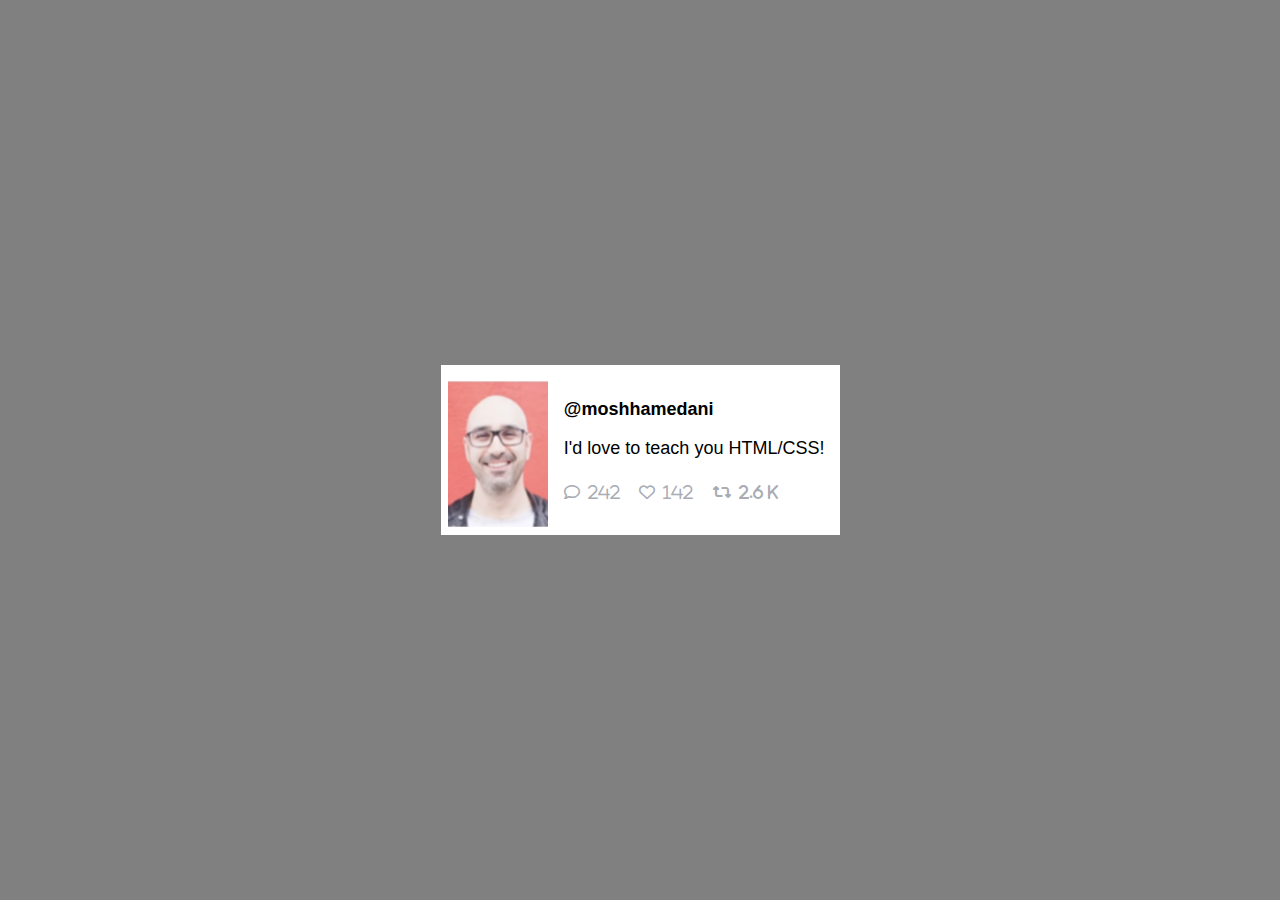
<file: Task2/index.html>
<!DOCTYPE html>
<html lang="en">

<head>
    <meta charset="UTF-8">
    <meta name="viewport" content="width=device-width, initial-scale=1.0">
    <title>Document</title>

    <!-- Font Awesome CDN -->
<link rel="stylesheet" href="https://cdnjs.cloudflare.com/ajax/libs/font-awesome/6.5.0/css/all.min.css">


    <style>
        body {
            margin: 0;
            padding: 0;
            height: 100vh;
            display: flex;
            justify-content: center;
            align-items: center;
            background-color: grey;
            font-family: Helvetica, sans-serif;
        }

        .main-container {
            display: flex;
            background-color: white;
            width: 30%;
            height: 146px;
            padding: 8px;
            padding-top: 16px;
            padding-left: 7px;
        }

        .left {
            width: 30%;
            display: flex;
            justify-content: center;
            align-items: center;
            background-color: pink;
        }

        .right {
            width: 80%;
            justify-content: center;
            padding-left: 16px;
            align-items: center;
        }

        .left>div {
            background-color: green;
            height: 100%;
            width: 100%;
            background-size: cover;
            background-position: center;
            background-repeat: no-repeat;
            background-image: url('../profilePic.png');

        }
    </style>
</head>

<body>
    <div class="main-container">
        <div class="left">
            <div></div>
        </div>
        <div class="right">
            <div style="font-size: large;">
                <p style="font-weight: bolder;">@moshhamedani</p>
                <p style="font-weight: 500;">I'd love to teach you HTML/CSS!</p>
            </div>
            <div style="color: #a9acb3; font-size: 500; height:20%; width: 80%; display: flex; align-items: center; justify-content: space-between;">
                <i class="fa-regular fa-comment">&nbsp;&nbsp;242</i>
                <i class="fa-regular fa-heart">&nbsp;&nbsp;142</i>
                <i class="fa-solid fa-retweet">&nbsp;&nbsp;2.6 k</i>
            </div>
        </div>
    </div>
</body>

</html>
</file>
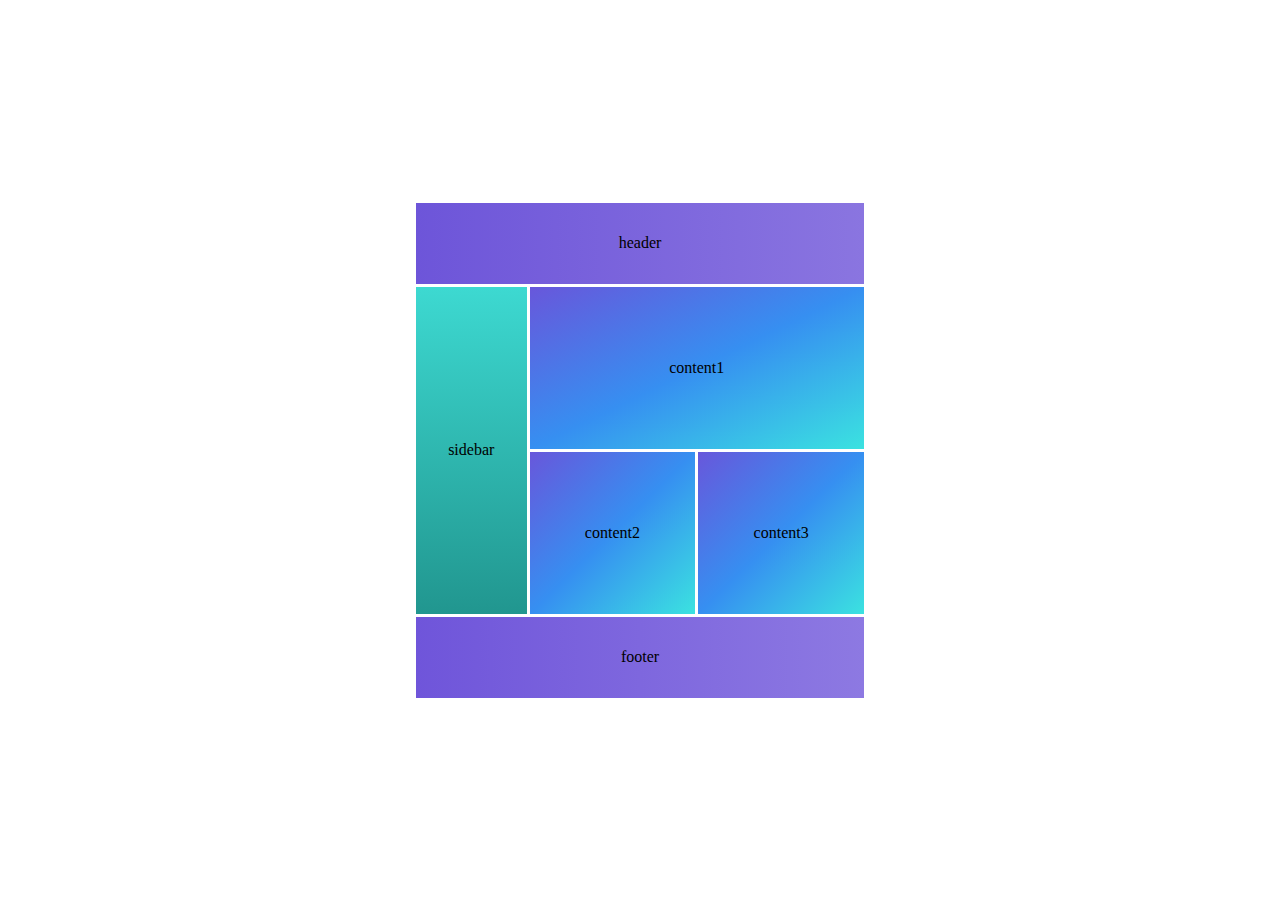
<file: Task4/index.html>
<!DOCTYPE html>
<html lang="en">

<head>
    <meta charset="UTF-8">
    <meta name="viewport" content="width=device-width, initial-scale=1.0">
    <title>Document</title>
    <style>
        body {
            margin: 0;
            height: 100vh;
            width: 100%;
            background-color: white;
            display: flex;
            align-items: center;
            justify-content: center;
        }

        .grid-container {
            height: 55%;
            width: 35%;
            display: grid;
            grid-template-columns: 2fr 3fr 3fr;
            grid-template-rows: 1fr 2fr 2fr 1fr;
            gap: 3px;
        }

        .grid-container>div {
            background-color: yellow;
            display: flex;
            justify-content: center;
            align-items: center;
        }

        .header {
            grid-column-start: 1;
            grid-column-end: 4;
            background-image: linear-gradient(to right, #6d55d9, #8a75e0);
        }

        .sidebar {
            grid-row-start: 2;
            grid-row-end: 4;
            background-image: linear-gradient(to bottom, #3dd9d1, #21968f);
        }

        .content1 {
            grid-column-start: 2;
            grid-column-end: 4;
        }

        .footer {
            grid-column-start: 1;
            grid-column-end: 4;
            background-image: linear-gradient(to right, #6f55da, #8d79e2);
        }

        .content1,
        .content2,
        .content3 {
            background-image: linear-gradient(to bottom right, #6857db, #368ff1, #3be2e0);
        }
    </style>
</head>

<body>
    <div class="grid-container">
        <div class="header">header</div>
        <div class="sidebar">sidebar</div>
        <div class="content1">content1</div>
        <div class="content2">content2</div>
        <div class="content3">content3</div>
        <div class="footer">footer</div>
    </div>
</body>

</html>
</file>
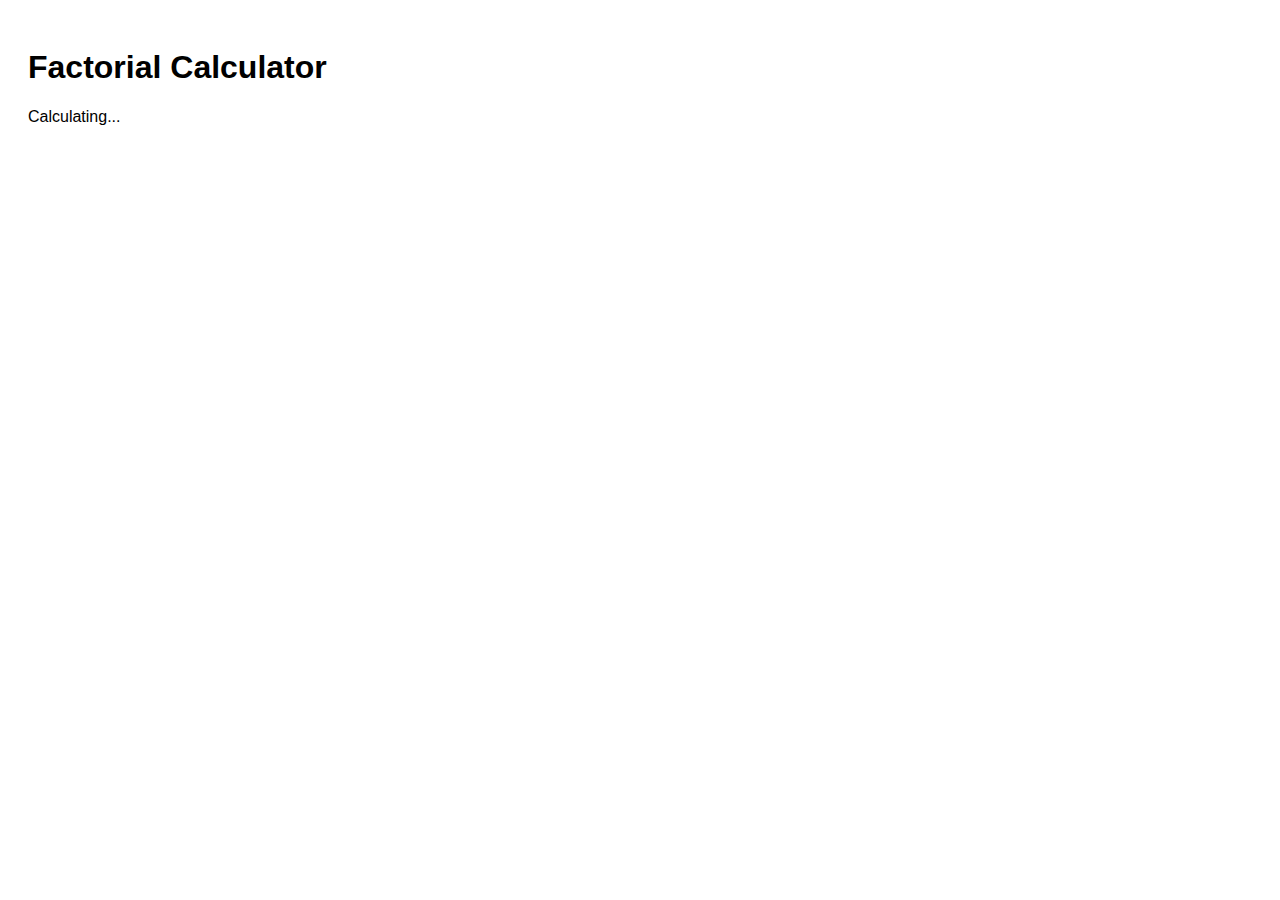
<file: Task3/factorialUsingBigInt.html>
<!DOCTYPE html>
<html lang="en">

<head>
    <meta charset="UTF-8">
    <title>Big Factorial Calculator</title>
    <style>
        body {
            font-family: sans-serif;
            padding: 20px;
        }

        #factAns {
            white-space: pre-wrap;
            word-break: break-word;
        }
    </style>
</head>

<body>

    <h1>Factorial Calculator</h1>
    <p id="factAns">Calculating...</p>

    <script>
        function calculateFactorial(n) {
            let result = 1n;
            for (let i = 2n; i <= n; i++) {
                result *= i;
            }
            return result;
        }

        let input = prompt("Enter a number to find its factorial:");
        let num = BigInt(input);  // Handles big input as BigInt

        if (num < 0n) {
            document.getElementById("factAns").textContent = "Factorial is not defined for negative numbers.";
        } else {
            let factorial = calculateFactorial(num);
            document.getElementById("factAns").textContent = factorial;
        }
    </script>

</body>

</html>
</file>
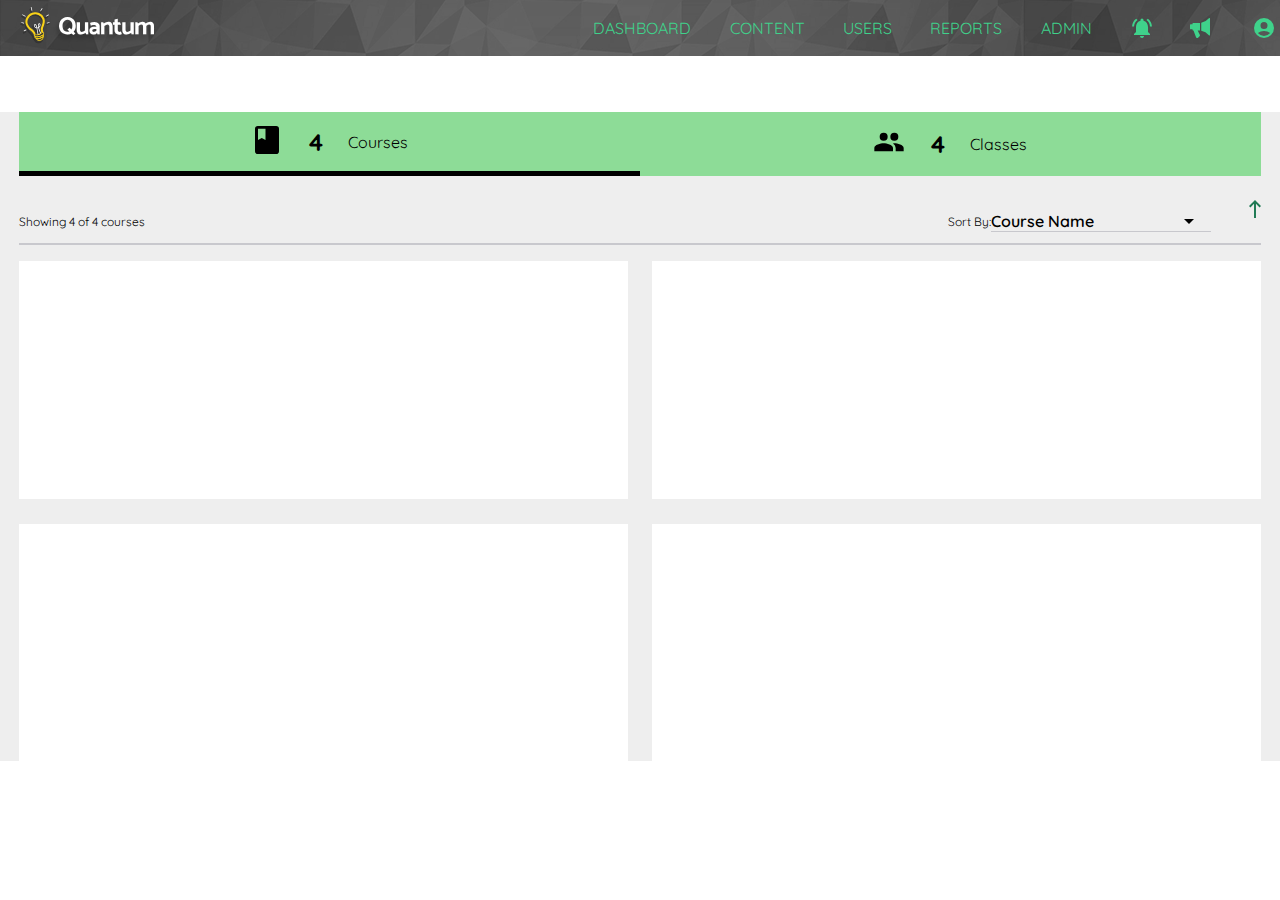
<file: Task5/dashboard2.html>
<!DOCTYPE html>
<html lang="en">

<head>
    <meta charset="UTF-8">
    <meta name="viewport" content="width=device-width, initial-scale=1.0">
    <title>Dashboard</title>

    <link rel="preconnect" href="https://fonts.googleapis.com">
    <link rel="preconnect" href="https://fonts.gstatic.com" crossorigin>
    <link
        href="https://fonts.googleapis.com/css2?family=Quicksand:wght@300..700&family=Roboto:ital,wght@0,100..900;1,100..900&display=swap"
        rel="stylesheet">

    <style>
        * {
            box-sizing: border-box;
            font-family: 'Quicksand';
        }

        body {
            top: 0;
            left: 0;
            height: 100%;
            width: 100%;
            overflow: auto;
            margin: 0;
            padding: 0;
        }

        header {
            width: 100%;
            height: 56px;
            background-color: black;
            background-image: url('quantum screen assets/headerImage.png');
            display: flex;
            justify-content: space-between;
            align-items: center;
            gap: 3vw;
        }

        main {
            background-color: #eeeeee;
        }

        .navLinks {
            display: flex;
            justify-content: space-around;
            margin-left: auto;
            gap: 3vw;
            flex-shrink: 2;
        }

        .navIcons {
            display: flex;
            align-items: center;
            gap: 3vw;
            flex-shrink: 2;
            /* padding-right: 20px; */
        }

        .bell {
            height: 24px;
            width: 21px;
        }

        .announcement {
            height: 20px;
            width: 20px;

        }

        .profile {
            height: 32px;
            width: 32px;
            display: flex;
            justify-content: center;
            align-items: center;
        }

        .logoImage {
            padding-left: 20px;
        }

        .hamburger {
            display: none;
        }

        @media (max-width: 768px) {
            .navLinks {
                display: none;
            }

            .hamburger {
                display: flex;
            }

            /* .navIcons {
                justify-self: flex-end;
            } */
        }

        .navLinks>div>a {
            text-decoration: none;
            color: #3FD28B;
            font-family: 'Quicksand';
        }

        main {
            display: flex;
            width: 100%;
            flex-direction: column;
            margin-top: 56px;
        }

        .content1 {
            /* padding-top: 24px; */
            height: 64px;
            width: 97%;
            background-color: #8DDC97;
            align-self: center;
            display: flex;
            justify-content: center;
            align-items: center;
        }

        .content11 {
            display: flex;
            flex: 1;
            height: 100%;
            justify-content: center;
            align-items: center;
            width: 50%;
            gap: 2vw;
            border-bottom: 5px solid black;
        }

        .content12 {
            display: flex;
            width: 50%;
            height: 100%;
            flex: 1;
            justify-content: center;
            align-items: center;
            gap: 2vw;
        }

        .content2 {
            display: flex;
            width: 97%;
            align-self: center;
            padding-top: 24px;
            height: 69px;
            border-bottom: 2px solid #c8c8cd;
        }

        .content21 {
            width: 48%;
            font-size: 12px;
            align-self: center;
        }

        .content22 {
            display: flex;
            width: 48%;
            justify-content: flex-end;
            align-items: center;
        }

        .content23 {
            margin-left: auto;
        }

        select {
            border-top: none;
            border-left: none;
            border-right: none;
            outline: none;
            border-bottom-width: 1px;
            border-color: #c8c8cd;
            width: 37%;
            font-size: 16px;
            font-weight: 600;
            appearance: none;
            background-image: url('quantum screen assets/icons/arrow-down.svg');
            background-repeat: no-repeat;
            background-position: right 10px center;
            background-size: 24px;
            background-color: transparent;
        }

        .content3 {
            padding-top: 16px;
            display: grid;
            width: 97%;
            height: 516px;
            grid-template-columns: 1fr 1fr;
            grid-template-rows: 1fr 1fr;
            column-gap: 24px;
            row-gap: 25px;
            background-color: #eeeeee;
            align-self: center;
        }

        .content3 > div {
            background-color: white;
        }

        .content31 {
            grid-column: 1/2;
        }
    </style>
</head>

<body>
    <header>
        <div class="logoImage">
            <img src="quantum screen assets\icons\logousedinheader.svg" alt="Loading..">
        </div>
        <div class="navLinks">
            <div class="dashLink"><a href="dash">DASHBOARD</a></div>
            <div class="content"><a href="cont">CONTENT</a></div>
            <div class="users"><a href="abc.xyz">USERS</a></div>
            <div class="reports"><a href="report">REPORTS</a></div>
            <div class="admin"><a href="admin">ADMIN</a></div>
        </div>
        <div class="navIcons">
            <div class="bell"><img src="quantum screen assets/icons/alerts.svg" alt=""></div>
            <div class="announcement"><img src="quantum screen assets/icons/announcements.svg" alt=""></div>
            <div class="profile"><img src="quantum screen assets/icons/account_circle.svg" alt=""></div>
            <div class="hamburger">
                <img src="quantum screen assets/icons/hamburger-menu.svg" alt="">
            </div>
        </div>


    </header>
    <main>
        <div class="content1">
            <div class="content11">
                <div>
                    <img src="quantum screen assets/icons/courses.svg" alt="Loading">
                </div>
                <div style="font-size: 24px; font-weight: bold;">4</div>
                <div style="font-size: 16px;">Courses</div>
            </div>
            <div class="content12">
                <div>
                    <img src="quantum screen assets/icons/classes.svg" alt="Loading">
                </div>
                <div style="font-size: 24px; font-weight: bold;">4</div>
                <div style="font-size: 16px;">Classes</div>
            </div>
        </div>
        <div class="content2">
            <div class="content21">Showing 4 of 4 courses</div>
            <div class="content22">
                <span style="font-size: 12px;">Sort By:</span>
                <select name="courseName" class="courseNameDropDown">
                    <option value="Course Name">Course Name</option>
                </select>
            </div>
            <div class="content23">
                <img src="quantum screen assets/icons/sort.svg" alt="">
            </div>
        </div>
        <div class="content3">
            <div class="content31"></div>
            <div class="content32"></div>
            <div class="content33"></div>
            <div class="content34"></div>
        </div>
    </main>
    <footer></footer>

</body>

</html>
</file>
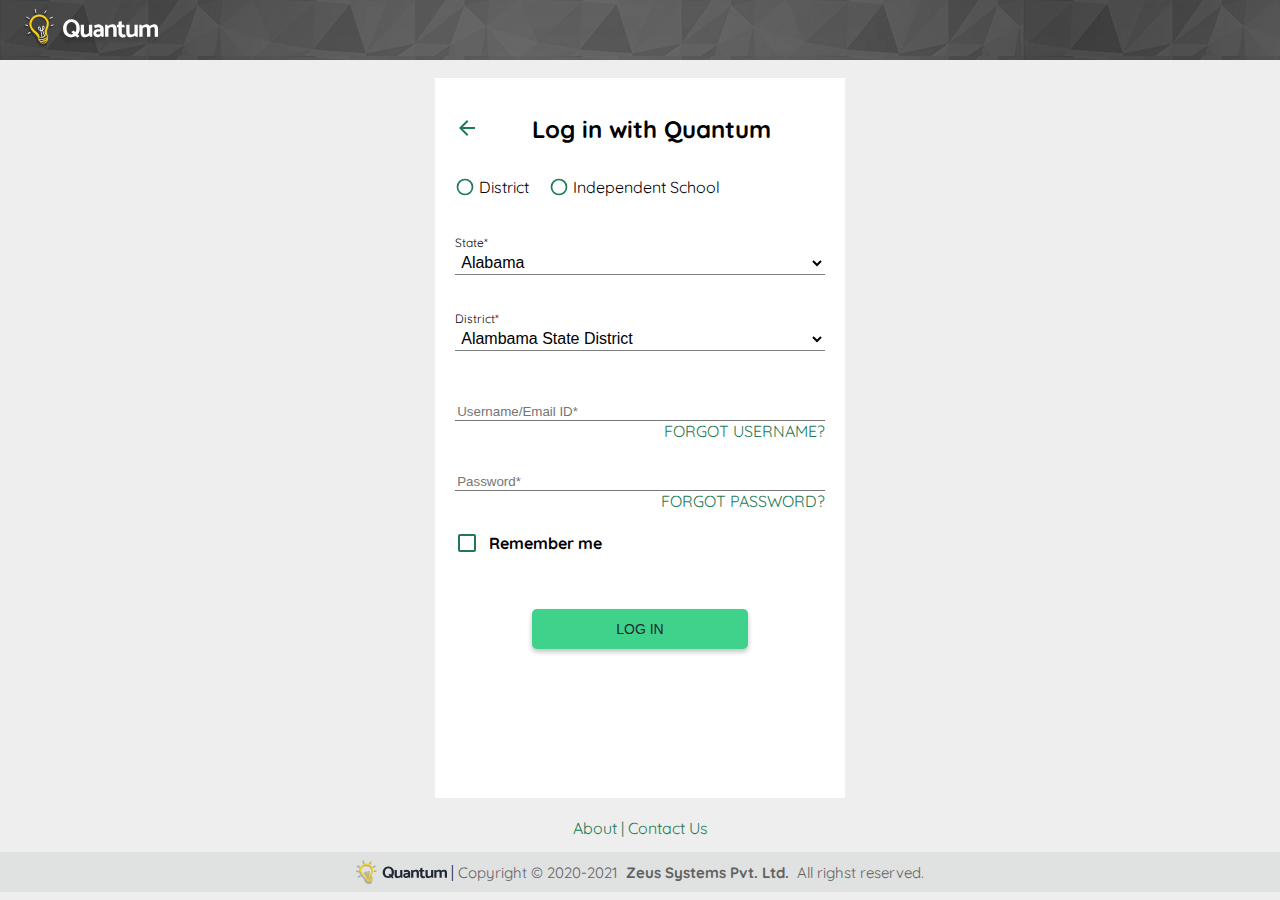
<file: Task5/login.html>
<!DOCTYPE html>
<html lang="en">

<head>
    <meta charset="UTF-8">
    <meta name="viewport" content="width=device-width, initial-scale=1.0">
    <title>Login Page</title>
    <link rel="preconnect" href="https://fonts.googleapis.com">
    <link rel="preconnect" href="https://fonts.gstatic.com" crossorigin>
    <link
        href="https://fonts.googleapis.com/css2?family=Quicksand:wght@300..700&family=Roboto:ital,wght@0,100..900;1,100..900&display=swap"
        rel="stylesheet">

    <style>
        body,
        html {
            width: 100%;
            margin: 0;
            background-color: #EEEEEE;
            overflow: auto;
            overflow-x: hidden;
        }

        header {
            position: fixed;
            z-index: 1000;
            height: 40px;
            width: 100%;
            background-color: black;
            background-image: url(./quantum\ screen\ assets/headerImage.png);
            padding-left: 24px;
            padding-top: 10.5px;
            padding-bottom: 9.5px;
            display: flex;
            flex-direction: column;
            justify-content: center;
        }

        main {
            margin-top: 58px;
            /* min-height: calc(100vh - 56px - 40px);  */
            width: 100%;
            background-color: #EEEEEE;
            display: flex;
            flex-direction: column;
            justify-content: center;
            align-items: center;
            padding-top: 20px;
        }

        form {
            width: 32%;
            height: 80vh;
            display: flex;
            justify-content: center;
        }

        .loginForm {
            width: 100%;
            background-color: white;
            display: flex;
            flex-direction: column;
            padding: 20px;
            font-family: 'QuickSand';
            row-gap: 20px;
            border-top: 4px;
            border-top-color: #3AC7EC;
            /* margin-top: auto; */
        }

        .content1 {
            display: flex;
            justify-content: space-between;
            padding-top: 16px;
        }

        .loginFormHeader {
            width: 240px;
            height: 30px;
            font-size: 24px;
            font-weight: bold;
            margin-left: auto;
            margin-right: auto;
            font-weight: 20px;
        }

        .arrowIcon {
            height: 30px;
            padding-top: 2px;
        }

        footer {
            margin-top: 20px;
            display: flex;
            flex-direction: column;
            align-items: center;
        }

        .lastFooter {
            background-color: #E0E1E1;
            height: 40px;
            width: 100%;
            display: flex;
            justify-content: center;
            margin: auto;
        }

        .lastFooter>div {
            display: flex;
            align-items: center;
            justify-content: center;
        }

        .aboutContact {
            height: 34px;
            width: 100%;
            color: #1F7A54;
            background-color: #EEEEEE;
            text-align: center;
            font-family: 'QuickSand';
        }



        input[type="radio"] {
            display: none;
        }

        .custom-radio {
            display: inline-block;
            width: 20px;
            height: 24px;
            background-image: url('./quantum\ screen\ assets/icons/radio-button-off.svg');
            /* Default image (unchecked) */
            background-size: contain;
            background-repeat: no-repeat;
            cursor: pointer;
            transition: background-image 0.3s ease;
            vertical-align: middle;
            position: relative;
            top: 0px;
            /* tweak this value until it looks perfect */
        }

        /* When radio is selected (checked) */
        input[type="radio"]:checked+.custom-radio {
            background-image: url('./quantum\ screen\ assets/icons/radio-button-on.svg');
            /* Change to checked image */
        }

        .content2 {
            display: flex;
            align-items: center;
            gap: 20px;
            height: 45px;
            /* padding-top: 32px; */
        }

        .radioText {
            font-size: 16px;
            columns: #333333;
        }

        select {
            border: none;
            width: 100%;
            border-bottom: 1px solid #808080;
            background-color: transparent;
            padding: 2px;
            font-size: 16px;
            outline: none;
        }

        .content4 {
            padding-top: 12px;
        }

        a {
            text-decoration: none;
            color: #1F7A54;
        }

        .content5 {
            padding-top: 32px;
            display: flex;
            flex-direction: column;
            height: 48px;
        }

        .userName {
            border-right: none;
            border-top: none;
            border-left: none;
            width: 99%;
            border-bottom-width: 1px;
        }

        .forgot {
            width: 100%;
            display: flex;
            justify-content: flex-end;
        }

        .content6 {
            padding-top: 2px;
            display: flex;
            flex-direction: column;
        }

        .password {
            border-left: none;
            border-right: none;
            border-top: none;
            border-bottom-width: 1px;
            width: 99%;
        }

        /* .forgot::placeholder {
            font-size: 16px;
        } */

        .custom-checkbox {
            display: flex;
            align-items: center;
            cursor: pointer;
        }

        .custom-checkbox input[type="checkbox"] {
            display: none;
            /* hide native checkbox */
        }

        .checkbox-icon {
            width: 24px;
            height: 24px;
            background-image: url('./quantum\ screen\ assets/icons/checkbox-unchecked.svg');
            background-size: cover;
            margin-right: 10px;
            transition: background-image 0.3s ease;
        }

        .custom-checkbox input:checked+.checkbox-icon {
            background-image: url('./quantum\ screen\ assets/icons/checkbox-checked.svg');
        }

        .content8 {
            width: 100%;
            display: flex;
            flex-direction: row;
            justify-content: center;
            padding-top: 34px;
        }

        .logIn {
            width: 215.51px;
            /* Adjust width */
            height: 40px;
            /* Adjust height */
            font-size: 14px;
            /* Adjust font size */
            background-color: #3FD28B;
            /* Button background color */
            color: #1F2834;
            /* Text color */
            border: none;
            /* Remove border */
            cursor: pointer;
            /* Add pointer cursor on hover */
            border-radius: 5px;
            /* Optional: Rounded corners */

            box-shadow: 0px 3px 5px #0000003D;
        }
    </style>
</head>

<body>
    <header>
        <div><img src="./quantum screen assets\icons\logousedinheader.svg" alt="Loading"></div>
    </header>
    <main>
        <form action="" class="mainForm">
            <div class="loginForm">
                <div class="content1">
                    <div class="arrowIcon"><img src="./\quantum screen assets\icons\back.svg" alt=""></div>
                    <div class="loginFormHeader">Log in with Quantum</div>
                </div>
                <div class="content2">
                    <label>
                        <input type="radio" name="schoolType" value="District">
                        <span class="custom-radio"></span>
                        <span class="radioText">District</span>
                    </label>
                    <label>
                        <input type="radio" name="schoolType" value="Independent School">
                        <span class="custom-radio"></span>
                        <span class="radioText">Independent School</span>
                    </label>
                </div>
                <div class="content3">
                    <label for="state" style="font-size: 12px;">State*</label><br>
                    <select name="dropState" id="state">
                        <option value="Alabama">Alabama</option>
                        <option value="Singapore">Singapore</option>
                        <option value="Scotland">Scotland</option>
                    </select>
                </div>
                <div class="content4">
                    <label for="district" style="font-size: 12px;">District*</label>
                    <select name="myDistrict" id="district">
                        <option value="Alabama State District">Alambama State District</option>
                    </select>
                </div>
                <div class="content5">
                    <input class="userName" type="text" placeholder="Username/Email ID*">

                    <div class="forgot"><a href="https://abc.xyz">FORGOT USERNAME?</a></div>
                </div>
                <div class="content6">
                    <input type="password" class="password" name="myPassword" placeholder="Password*">
                    <div class="forgot"><a href="https://abc.password">FORGOT PASSWORD?</a></div>
                </div>
                <div class="content7">
                    <label class="custom-checkbox">
                        <input type="checkbox" id="myCheckbox">
                        <span class="checkbox-icon"></span>
                        <span style="font-size: 16px; font-weight: bold;">Remember me</span>
                    </label>
                </div>
                <div class="content8">
                    <input type="submit" name="login" class="logIn" value="LOG IN">
                </div>
            </div>
        </form>
    </main>
    <footer>
        <div class="aboutContact">About | Contact Us</div>
        <div class="lastFooter">
            <div><img src="./\quantum screen assets\icons\logo used in footer.svg" alt="Loading"></div>
            <div>&nbsp;|&nbsp;</div>
            <div style="font-size: 15px; font-family: 'Quicksand'; color: #616161;"> Copyright
                &copy; 2020-2021 &nbsp;<b>Zeus Systems Pvt. Ltd.</b>&nbsp; All righst reserved.</div>
        </div>
    </footer>

</body>

</html>
</file>
